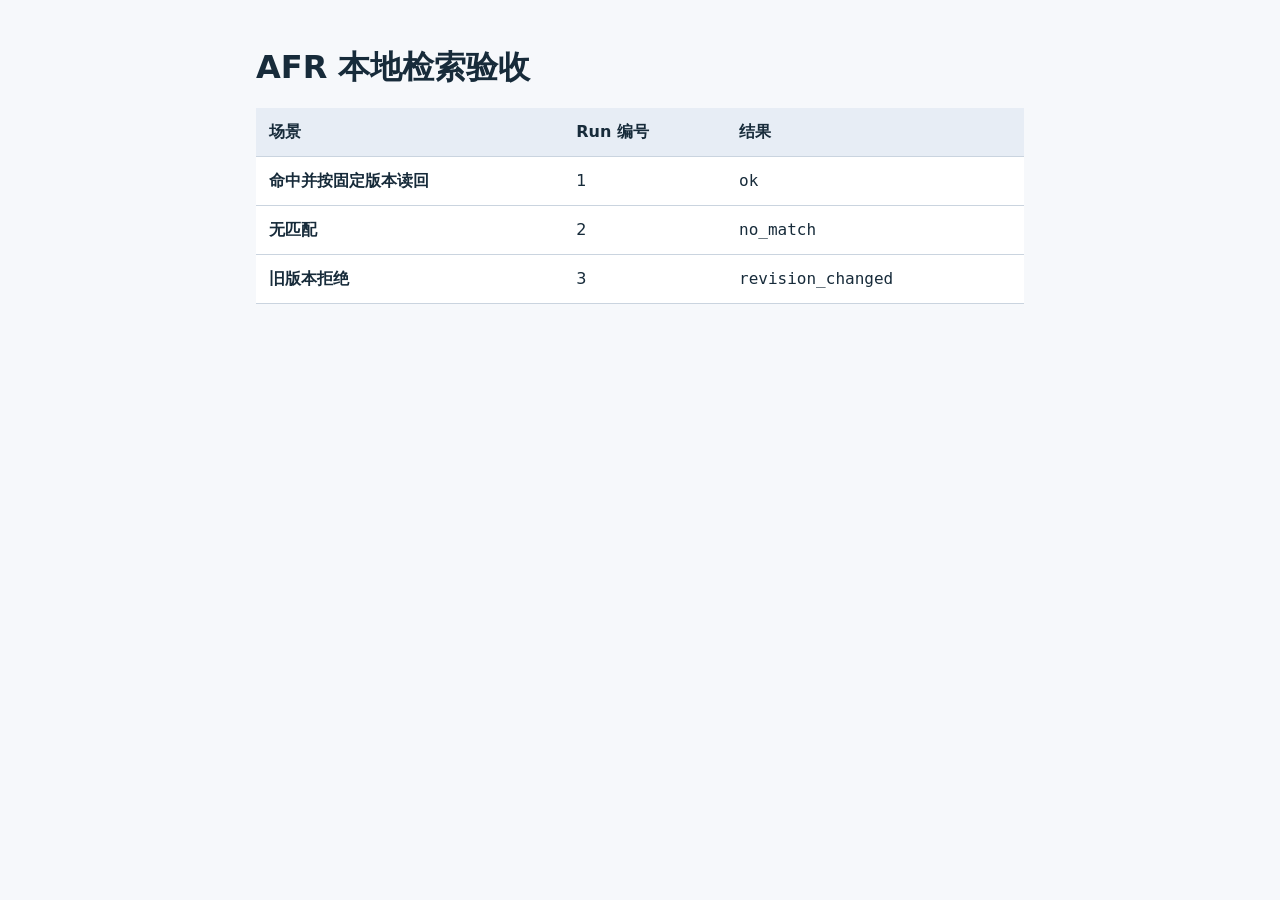
<file: evidence/afr/afr-review.html>
<!doctype html>
<html lang="zh-CN">
<head>
  <meta charset="utf-8">
  <meta name="viewport" content="width=device-width, initial-scale=1">
  <title>AFR 本地检索验收</title>
  <style>
    body { max-width: 48rem; margin: 3rem auto; padding: 0 1rem; color: #172b3a; background: #f6f8fb; font: 1rem/1.6 system-ui, sans-serif; }
    h1 { line-height: 1.2; }
    table { width: 100%; border-collapse: collapse; background: white; }
    th, td { padding: .7rem .8rem; border-bottom: 1px solid #cad4df; text-align: left; }
    thead { background: #e7edf5; }
    code { overflow-wrap: anywhere; }
  </style>
</head>
<body>
  <main>
    <h1>AFR 本地检索验收</h1>
    <table>
      <thead>
        <tr><th scope="col">场景</th><th scope="col">Run 编号</th><th scope="col">结果</th></tr>
      </thead>
      <tbody>
        <tr><th scope="row">命中并按固定版本读回</th><td>1</td><td><code>ok</code></td></tr>
        <tr><th scope="row">无匹配</th><td>2</td><td><code>no_match</code></td></tr>
        <tr><th scope="row">旧版本拒绝</th><td>3</td><td><code>revision_changed</code></td></tr>
      </tbody>
    </table>
  </main>
</body>
</html>
</file>
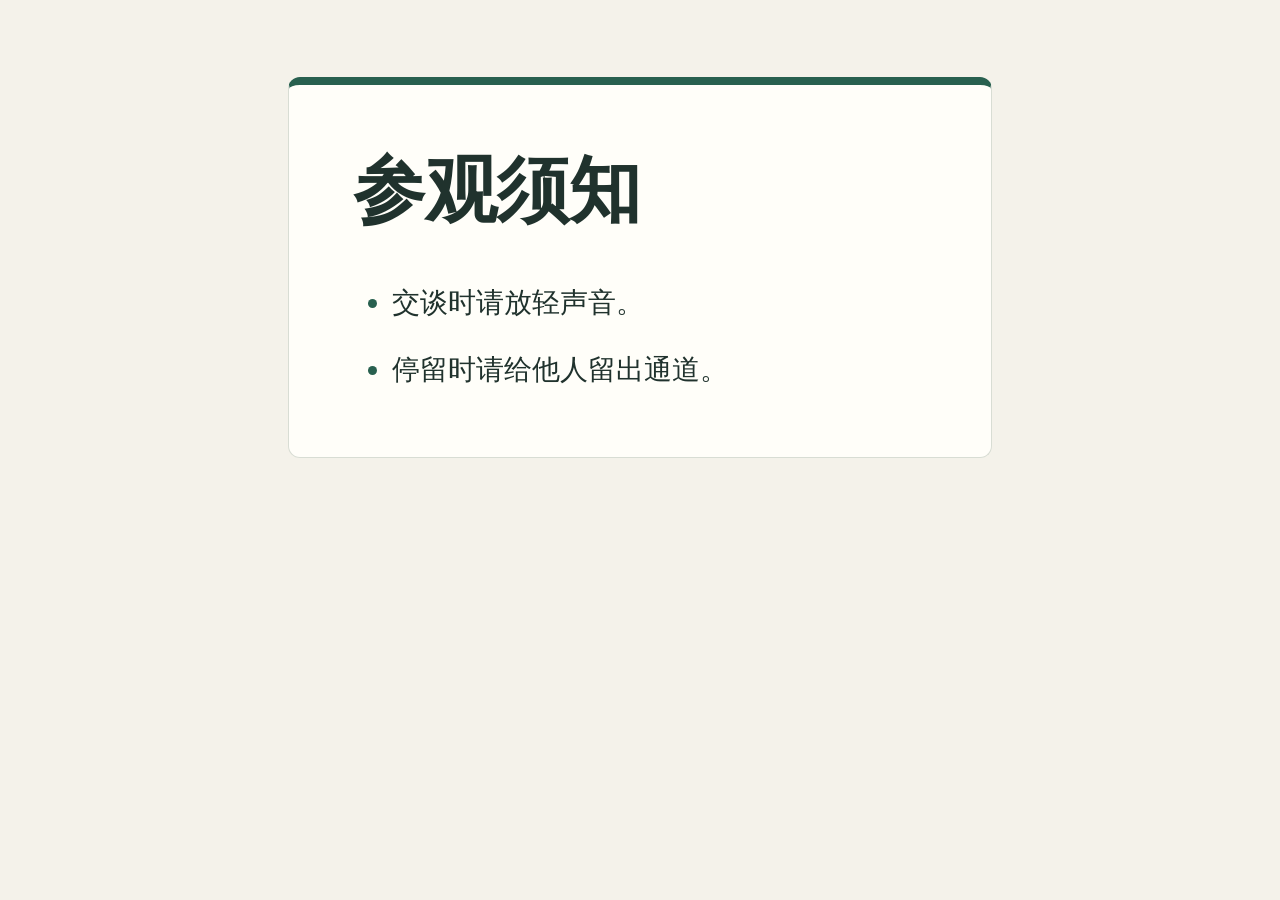
<file: evidence/artifact-signoff/guide-v1.html>
<!doctype html>
<html lang="zh-CN">
<head>
  <meta charset="utf-8">
  <meta name="viewport" content="width=device-width, initial-scale=1">
  <title>参观须知</title>
  <style>
    body {
      margin: 0;
      padding: clamp(1rem, 6vw, 5rem) 1rem;
      background: #f4f2ea;
      color: #20322d;
      font-family: system-ui, "PingFang SC", "Microsoft YaHei", sans-serif;
    }

    main {
      box-sizing: border-box;
      max-width: 44rem;
      margin: 0 auto;
      padding: clamp(1.5rem, 6vw, 4rem);
      border: 1px solid #d8ddd4;
      border-top: 0.5rem solid #28604f;
      border-radius: 0.75rem;
      background: #fffef9;
    }

    h1 {
      margin: 0 0 clamp(1.5rem, 5vw, 3rem);
      font-size: clamp(2.5rem, 8vw, 4.5rem);
      line-height: 1.15;
    }

    ul {
      margin: 0;
      padding-inline-start: 1.4em;
      font-size: clamp(1.25rem, 3.2vw, 1.75rem);
      line-height: 1.65;
    }

    li + li {
      margin-top: 0.75em;
    }

    li::marker {
      color: #28604f;
    }
  </style>
</head>
<body>
  <main>
    <h1>参观须知</h1>
    <ul>
      <li>交谈时请放轻声音。</li>
      <li>停留时请给他人留出通道。</li>
    </ul>
  </main>
</body>
</html>
</file>
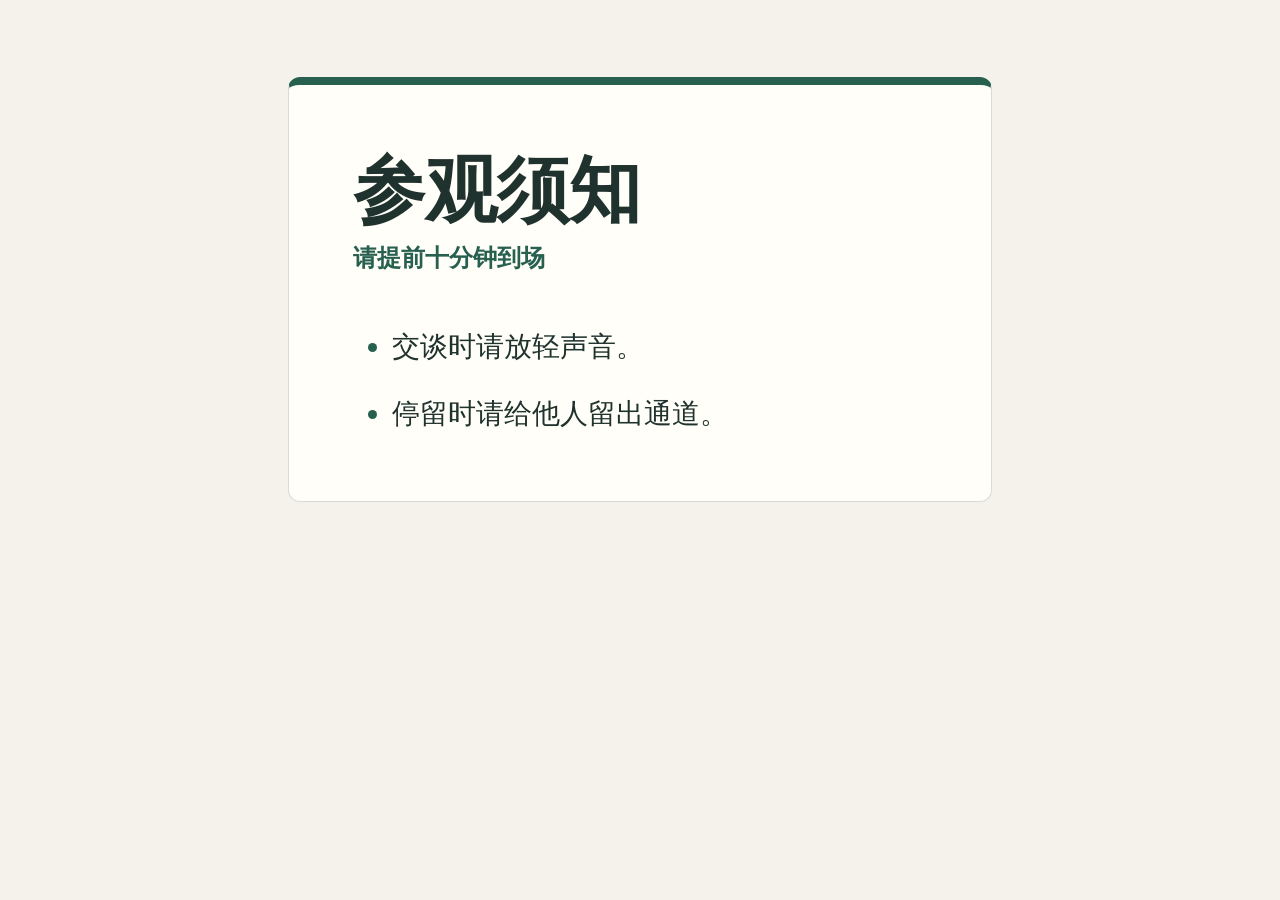
<file: evidence/artifact-signoff/guide-v2.html>
<!doctype html>
<html lang="zh-CN">
<head>
  <meta charset="utf-8">
  <meta name="viewport" content="width=device-width, initial-scale=1">
  <title>参观须知</title>
  <style>
    body {
      margin: 0;
      padding: clamp(1rem, 6vw, 5rem) 1rem;
      background: #f4f2ea;
      color: #20322d;
      font-family: system-ui, "PingFang SC", "Microsoft YaHei", sans-serif;
    }

    main {
      box-sizing: border-box;
      max-width: 44rem;
      margin: 0 auto;
      padding: clamp(1.5rem, 6vw, 4rem);
      border: 1px solid #d8ddd4;
      border-top: 0.5rem solid #28604f;
      border-radius: 0.75rem;
      background: #fffef9;
    }

    h1 {
      margin: 0 0 0.5rem;
      font-size: clamp(2.5rem, 8vw, 4.5rem);
      line-height: 1.15;
    }

    .arrival-note {
      margin: 0 0 clamp(1.5rem, 5vw, 3rem);
      color: #28604f;
      font-size: clamp(1.125rem, 3vw, 1.5rem);
      font-weight: 600;
      line-height: 1.5;
    }

    ul {
      margin: 0;
      padding-inline-start: 1.4em;
      font-size: clamp(1.25rem, 3.2vw, 1.75rem);
      line-height: 1.65;
    }

    li + li {
      margin-top: 0.75em;
    }

    li::marker {
      color: #28604f;
    }
  </style>
</head>
<body>
  <main>
    <h1>参观须知</h1>
    <p class="arrival-note">请提前十分钟到场</p>
    <ul>
      <li>交谈时请放轻声音。</li>
      <li>停留时请给他人留出通道。</li>
    </ul>
  </main>
</body>
</html>
</file>
